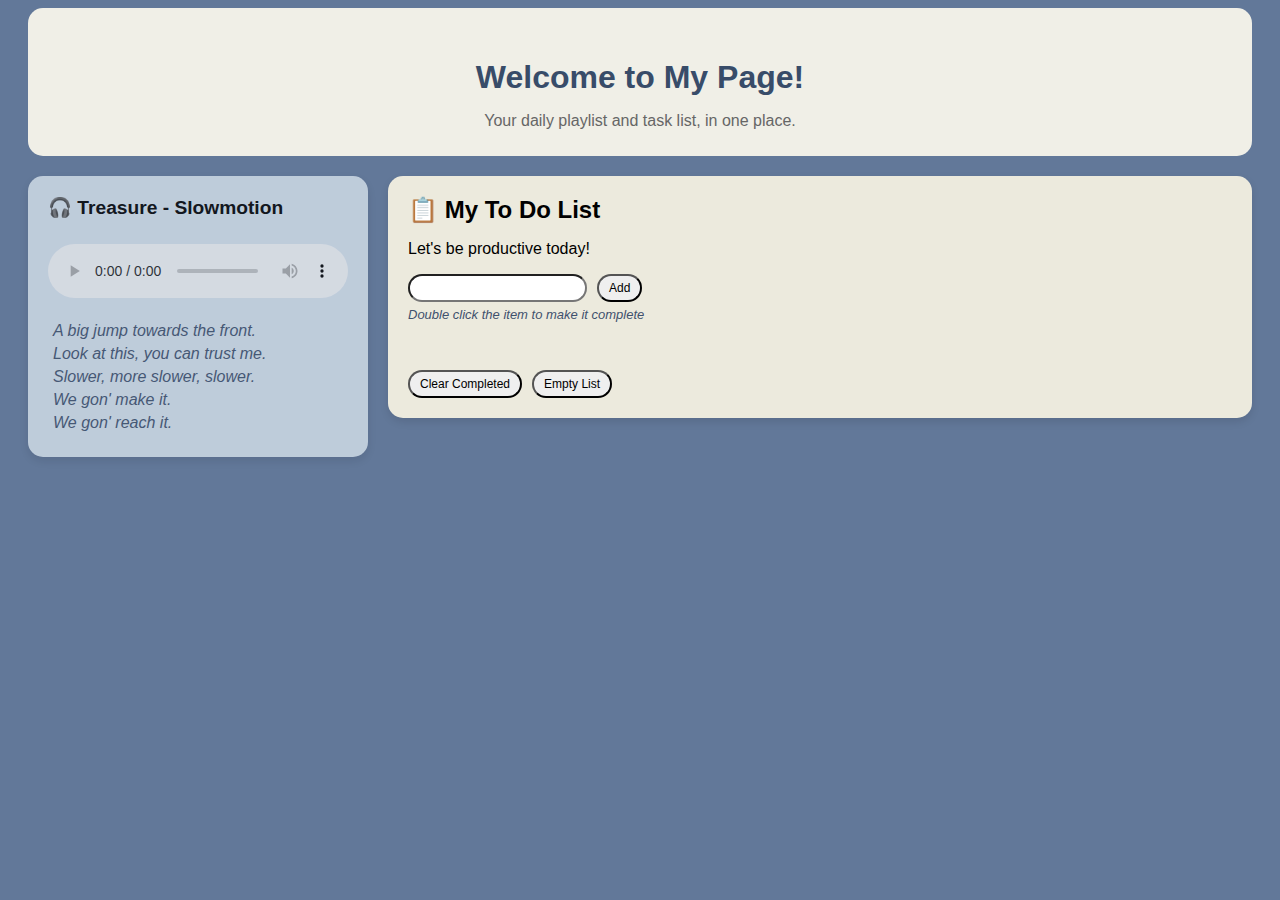
<file: to-do/index.html>
<!DOCTYPE html>
<html lang="en">
<head>
    <meta charset="UTF-8">
    <meta name="viewport" content="width=device-width, initial-scale=1.0">
    <title>To Do List</title>
    <link rel="stylesheet" href="style.css"/>
</head>

<header class="page-header">
    <h1>Welcome to My Page!</h1>
    <p> Your daily playlist and task list, in one place. </p>
</header>

<body>
    <div class="main-container">
        <div class="backsong">
             <h2>🎧 Treasure - Slowmotion</h2>
             <audio controls>
                <source src="slowmotion.mp3" type="audio/mp3" />
            </audio>
            <p>A big jump towards the front.</p>
            <p>Look at this, you can trust me.</p>
            <p>Slower, more slower, slower.</p>
            <p>We gon' make it.</p>
            <p>We gon' reach it. </p>
        </div>

        <div class="todo-wrapper">
            <h2>📋 My To Do List</h2>
            <p class="intro-text">Let's be productive today!</p>
            <form name="todo-adder">
                <input type="text" id="todo-entry-box"/>
                <button id="add-button" class="pretty-button">Add</button>
            </form>
            <p class="hint-text">Double click the item to make it complete</p>
            <br/>
            <ol id="todo-list"></ol>
            <div id="control-wrapper">
                <button id="clear-completed-button" onclick="ClearCopletedToDoItems()" class=""pretty-button">Clear Completed</button>
                <button id="empty-button" onclick="emptyList()" class="pretty-button">Empty List</button>
            </div>
        </div>
    </div>
</body>
</html>
</file>
<file: to-do/style.css>
.page-header {
  text-align: center;
  padding: 30px 10px 10px;
  border-radius: 15px;
  margin-left: 20px;
  margin-right: 20px;
  background-color: rgb(240, 239, 231);
  color: #333;
}

.page-header h1 {
  font-size: 32px;
  margin-bottom: 10px;
  color: rgb(56, 76, 105);
}

.page-header p {
  font-size: 16px;
  color: #666;
}

body {
    background-color: rgb(98, 120, 153);
    font-family: 'Segoe UI', Tahoma, Verdana, sans-serif
}

.main-container {
  display: flex;
  gap: 20px;
  padding: 20px;
  margin: auto;
  align-items: flex-start;
}

.todo-wrapper {
    flex: 3;
    border-radius: 15px;
    margin-left: auto;
    margin-right: auto;
    padding: 20px;
    background-color: rgb(236, 234, 221);
    box-shadow: 0 4px 8px rgba(0,0,0,0.1);
}

.todo-wrapper h2 {
    margin: 0;
}

.todo-wrapper.intro-text {
    font-size: medium;
    color: rgb(42, 56, 80);
}
.todo-wrapper .hint-text {
    font-style: italic;
    font-size: small;
    color: rgb(63, 81, 109);
    margin-top: 5px;
    margin-bottom: 10px;
}

.todo-wrapper ol {
    margin: 20px 0;
}

.todo-wrapper.pretty-button {
    color: rgb(63, 81, 109);
    background-color: rgb(214, 225, 235);
}

.todo-wrapper.pretty-button:hover {
    opacity: 0,7 ;
    transform: scale(1.05);
    cursor: pointer;
}

#control-wrapper {
    display: flex;
    flex-wrap: wrap;
    gap: 10px;
}

input, button {
    border-radius: 16px;
    border-width: 2px;
    padding: 5px 10px;
    font-size: 12px;
}

form {
  display: flex;
  gap: 10px;
  align-items: center;
}

.backsong {
    flex:1;
    border-radius: 15px;
    margin-bottom: auto;
    margin-right: auto;
    padding: 20px;
    background-color: rgb(214, 225, 235);
    opacity: 0.8;
    box-shadow: 0 4px 8px rgba(0,0,0,0.1);
}

.backsong h2 {
    margin: 0;
    margin-bottom: 25px;
    font-size: larger;
}
.backsong audio {
    margin-bottom: 15px;
}
.backsong p {
    font-style: italic;
    margin: 5px;
    color: rgb(63, 81, 109);
}

@media (max-width: 768px) {
  .main-container {
    flex-direction: column;
  }

  .backsong, .todo-wrapper {
    width: 100%;
  }
}
</file>
